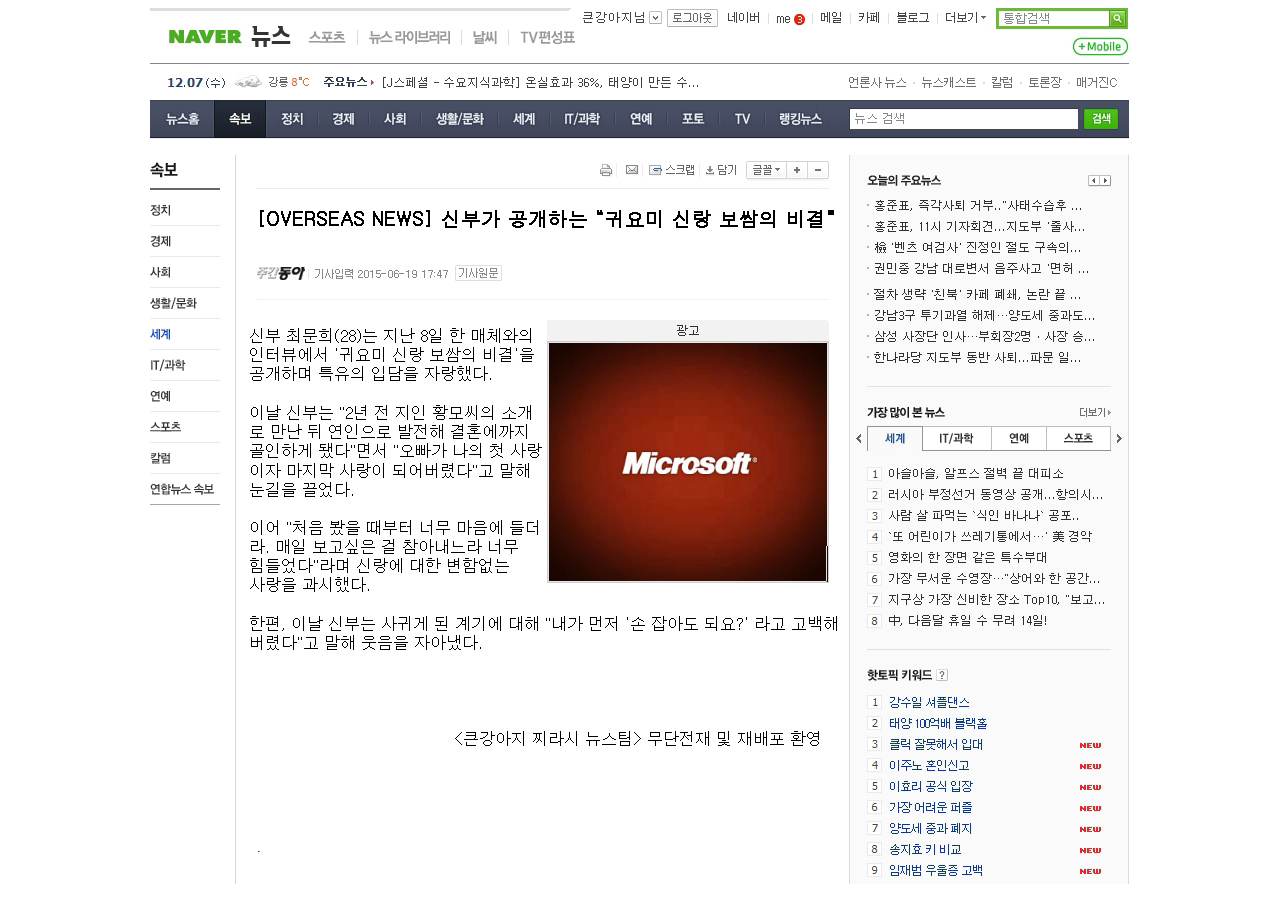
<file: news079f.html>
<!DOCTYPE html PUBLIC "-//W3C//DTD XHTML 1.0 Transitional//EN" "http://www.w3.org/TR/xhtml1/DTD/xhtml1-transitional.dtd">
<html xmlns="http://www.w3.org/1999/xhtml">

<head>
<meta http-equiv="Content-Type" content="text/html; charset=utf-8" />
<title>선진♡문희 혼인잔치</title>
</head>
<body>
<center>
<img src='images/news/news_6.jpg' border=0></body>

</html>
</file>
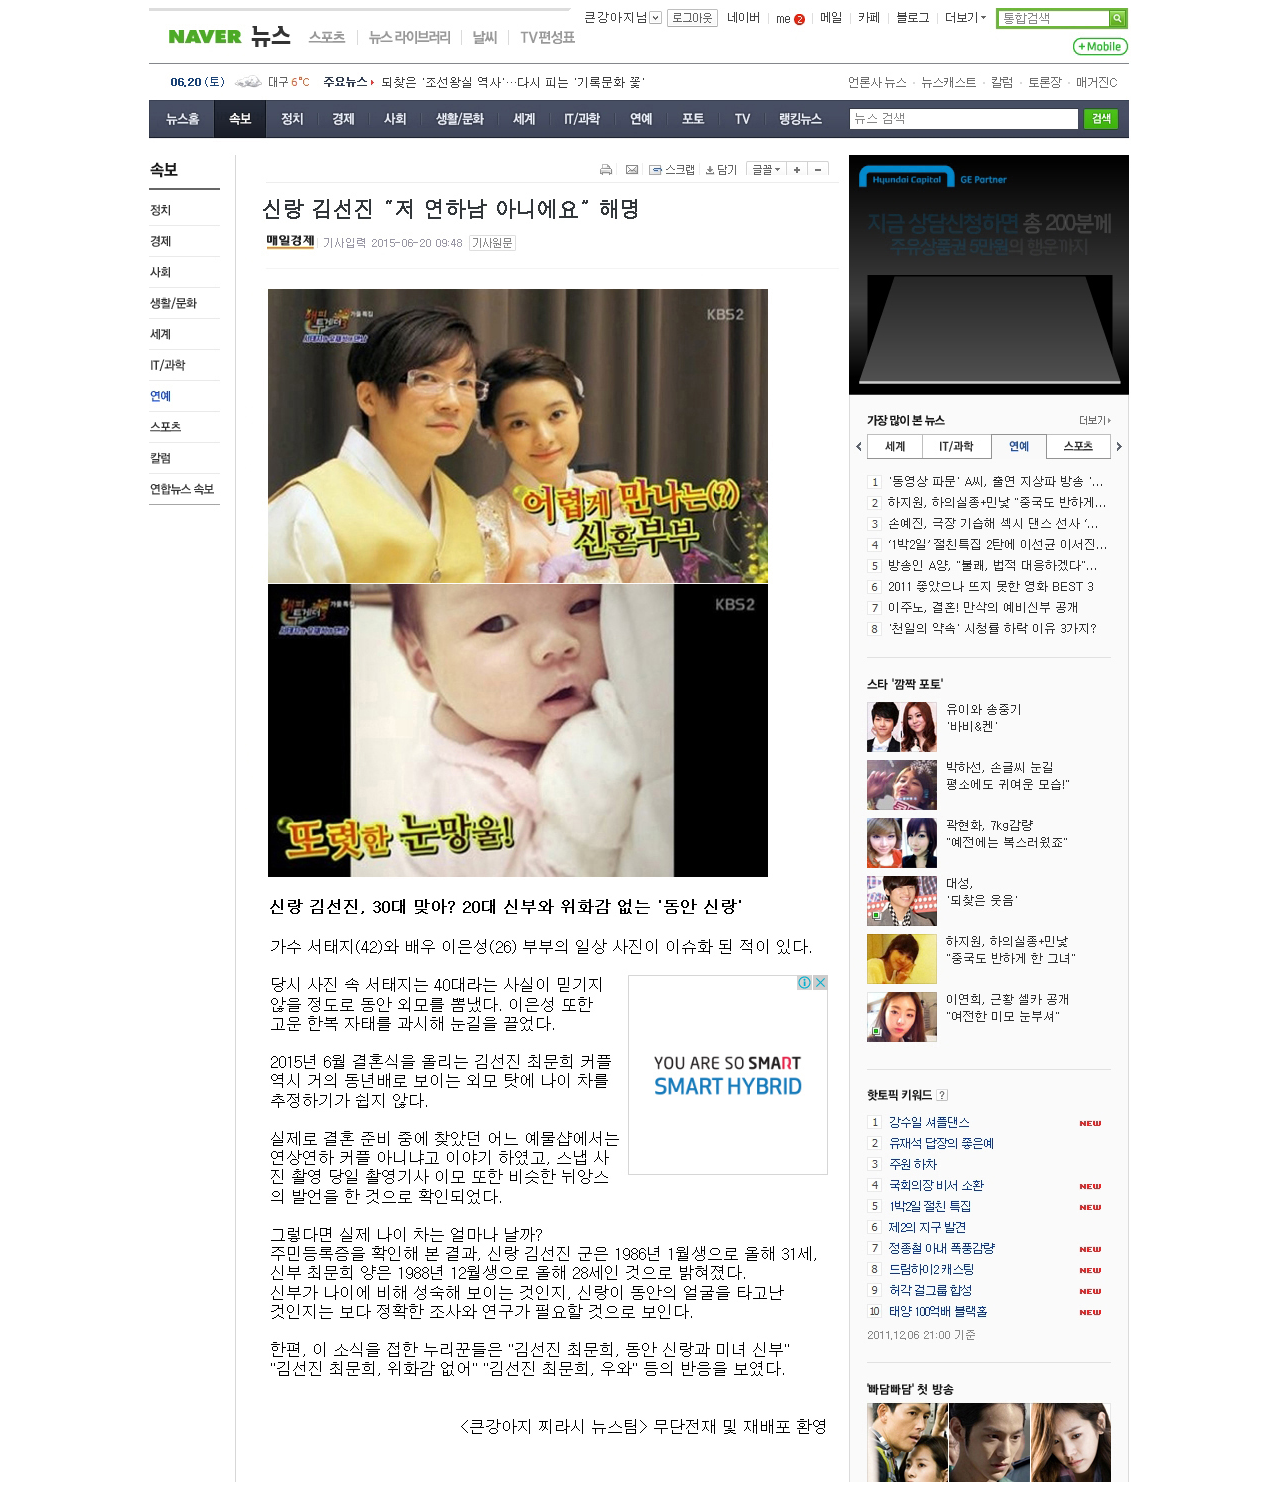
<file: newsb4e5.html>
<!DOCTYPE html PUBLIC "-//W3C//DTD XHTML 1.0 Transitional//EN" "http://www.w3.org/TR/xhtml1/DTD/xhtml1-transitional.dtd">
<html xmlns="http://www.w3.org/1999/xhtml">

<head>
<meta http-equiv="Content-Type" content="text/html; charset=utf-8" />
<title>선진♡문희 혼인잔치</title>
</head>
<body>
<center>
<img src='images/news/news_2.jpg' border=0></body>

</html>
</file>
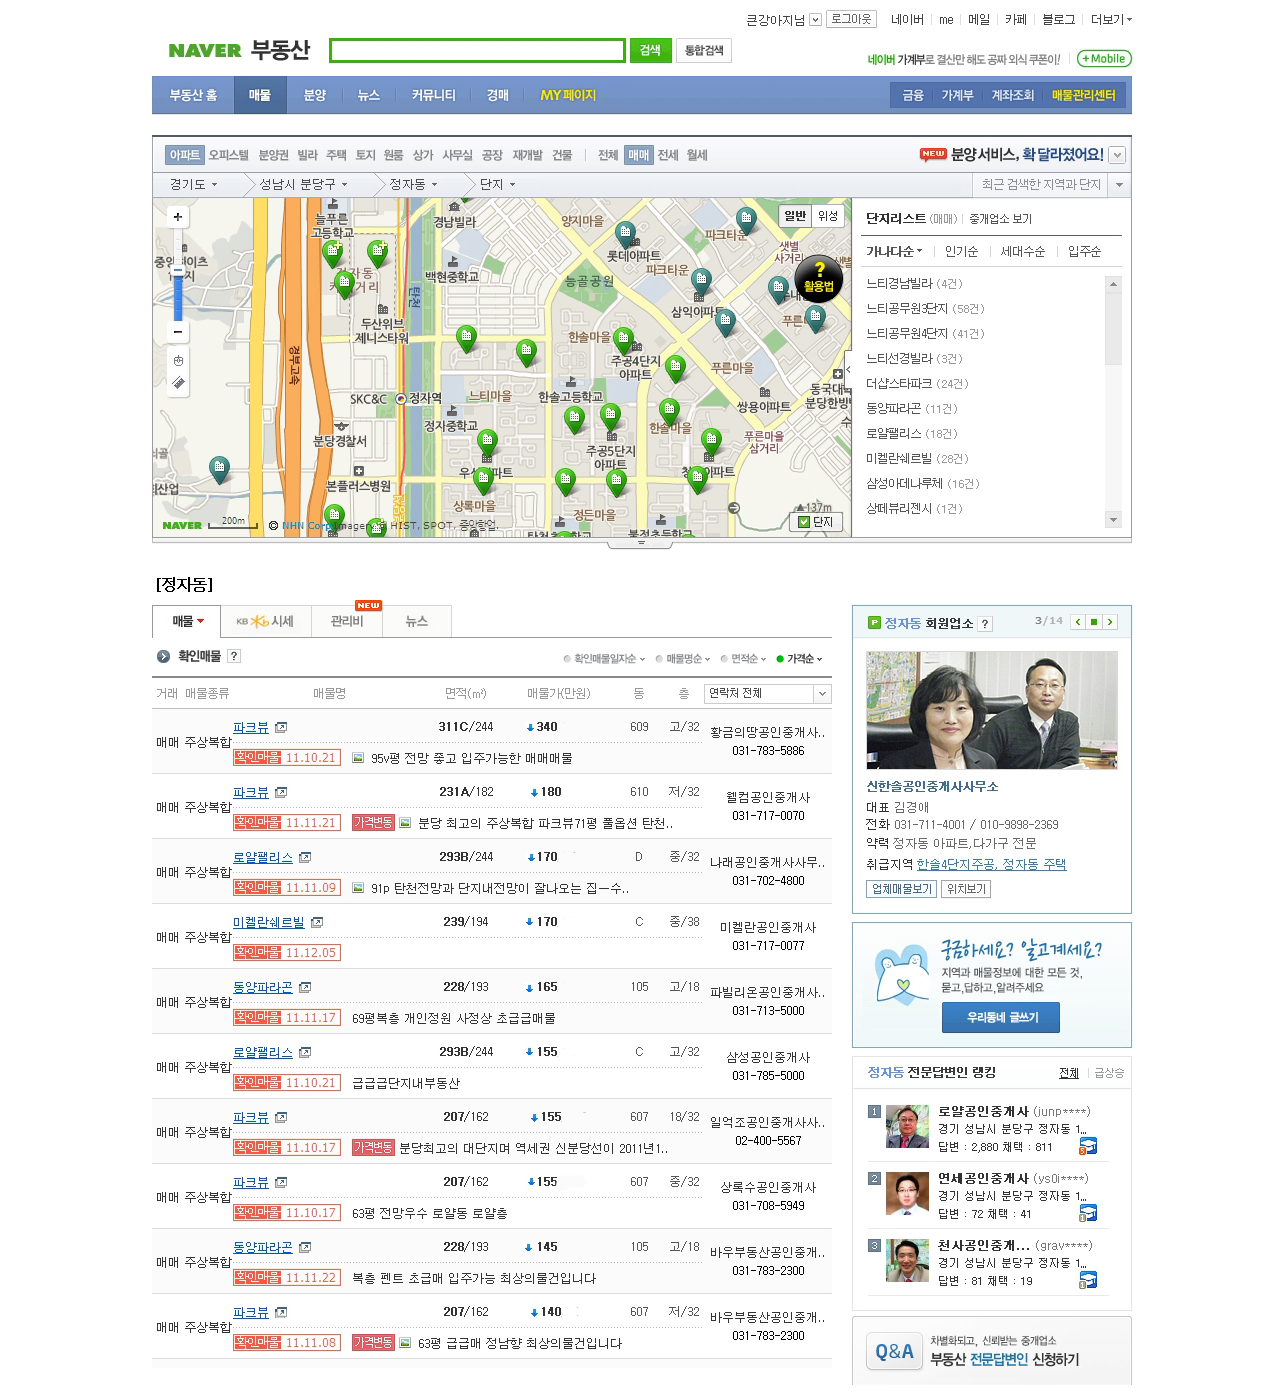
<file: rollingT1dfe.html>
<!DOCTYPE html PUBLIC "-//W3C//DTD XHTML 1.0 Transitional//EN" "http://www.w3.org/TR/xhtml1/DTD/xhtml1-transitional.dtd">
<html xmlns="http://www.w3.org/1999/xhtml">

<head>
<meta http-equiv="Content-Type" content="text/html; charset=utf-8" />
<title>선진♡문희 혼인잔치</title>
</head>
<body>
<center>
<img src='images/land.jpg' border=0></body>

</html>
</file>
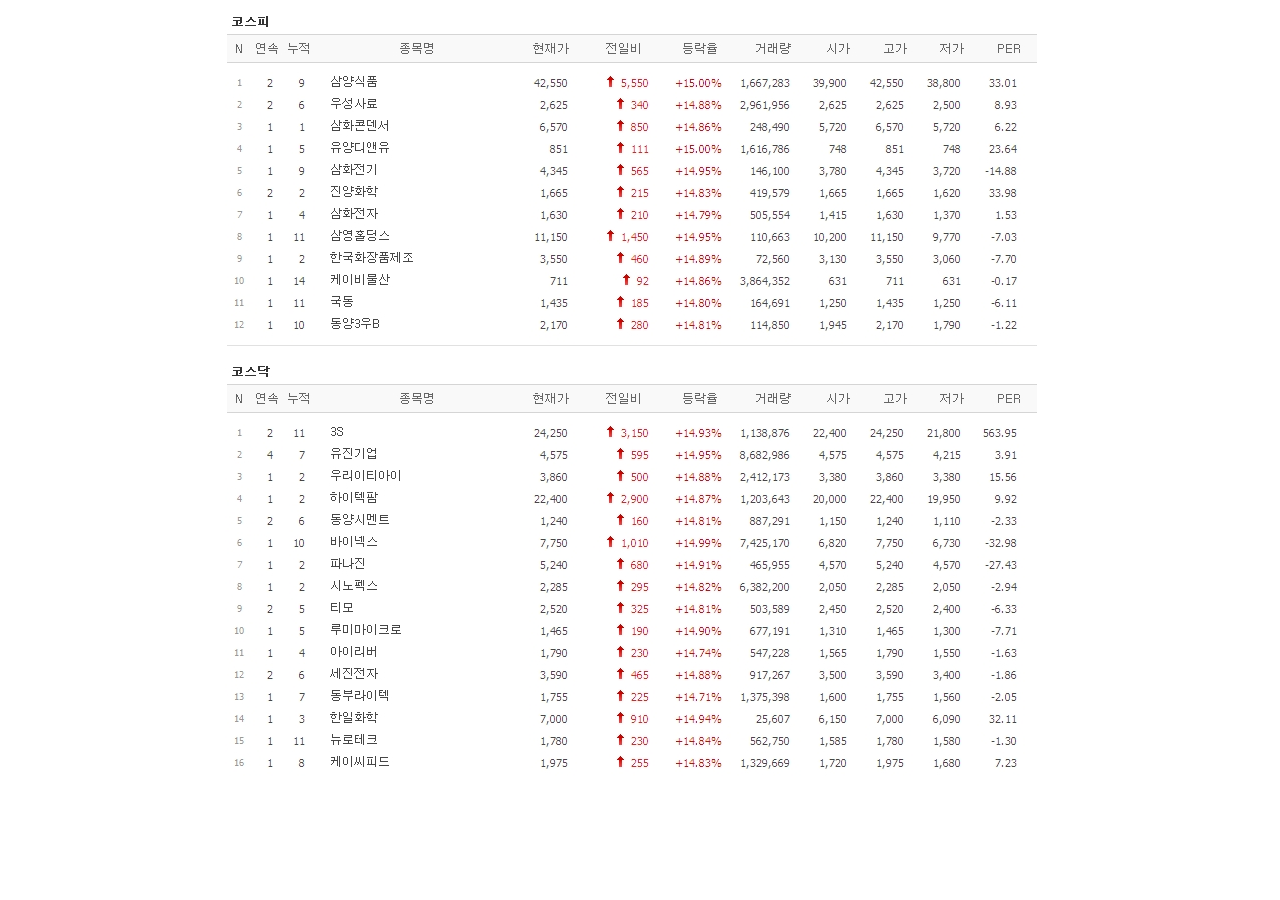
<file: rollingT931b.html>
<!DOCTYPE html PUBLIC "-//W3C//DTD XHTML 1.0 Transitional//EN" "http://www.w3.org/TR/xhtml1/DTD/xhtml1-transitional.dtd">
<html xmlns="http://www.w3.org/1999/xhtml">

<head>
<meta http-equiv="Content-Type" content="text/html; charset=utf-8" />
<title>선진♡문희 혼인잔치</title>
</head>
<body>
<center>
<img src='images/finance.jpg' border=0></body>

</html>
</file>
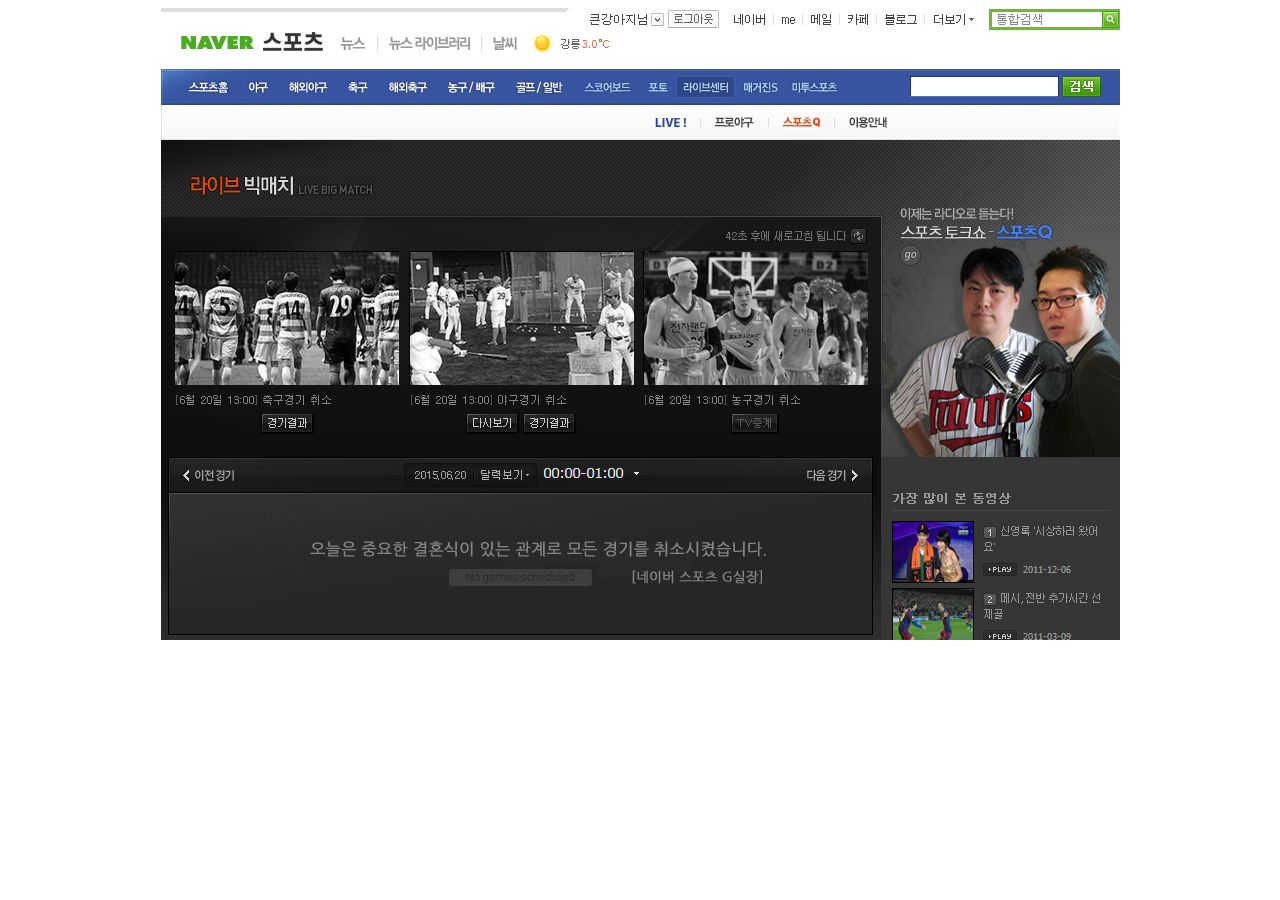
<file: rollingTb4e5.html>
<!DOCTYPE html PUBLIC "-//W3C//DTD XHTML 1.0 Transitional//EN" "http://www.w3.org/TR/xhtml1/DTD/xhtml1-transitional.dtd">
<html xmlns="http://www.w3.org/1999/xhtml">

<head>
<meta http-equiv="Content-Type" content="text/html; charset=utf-8" />
<title>선진♡문희 혼인잔치</title>
</head>
<body>
<center>
<img src='images/sports.jpg' border=0></body>

</html>
</file>
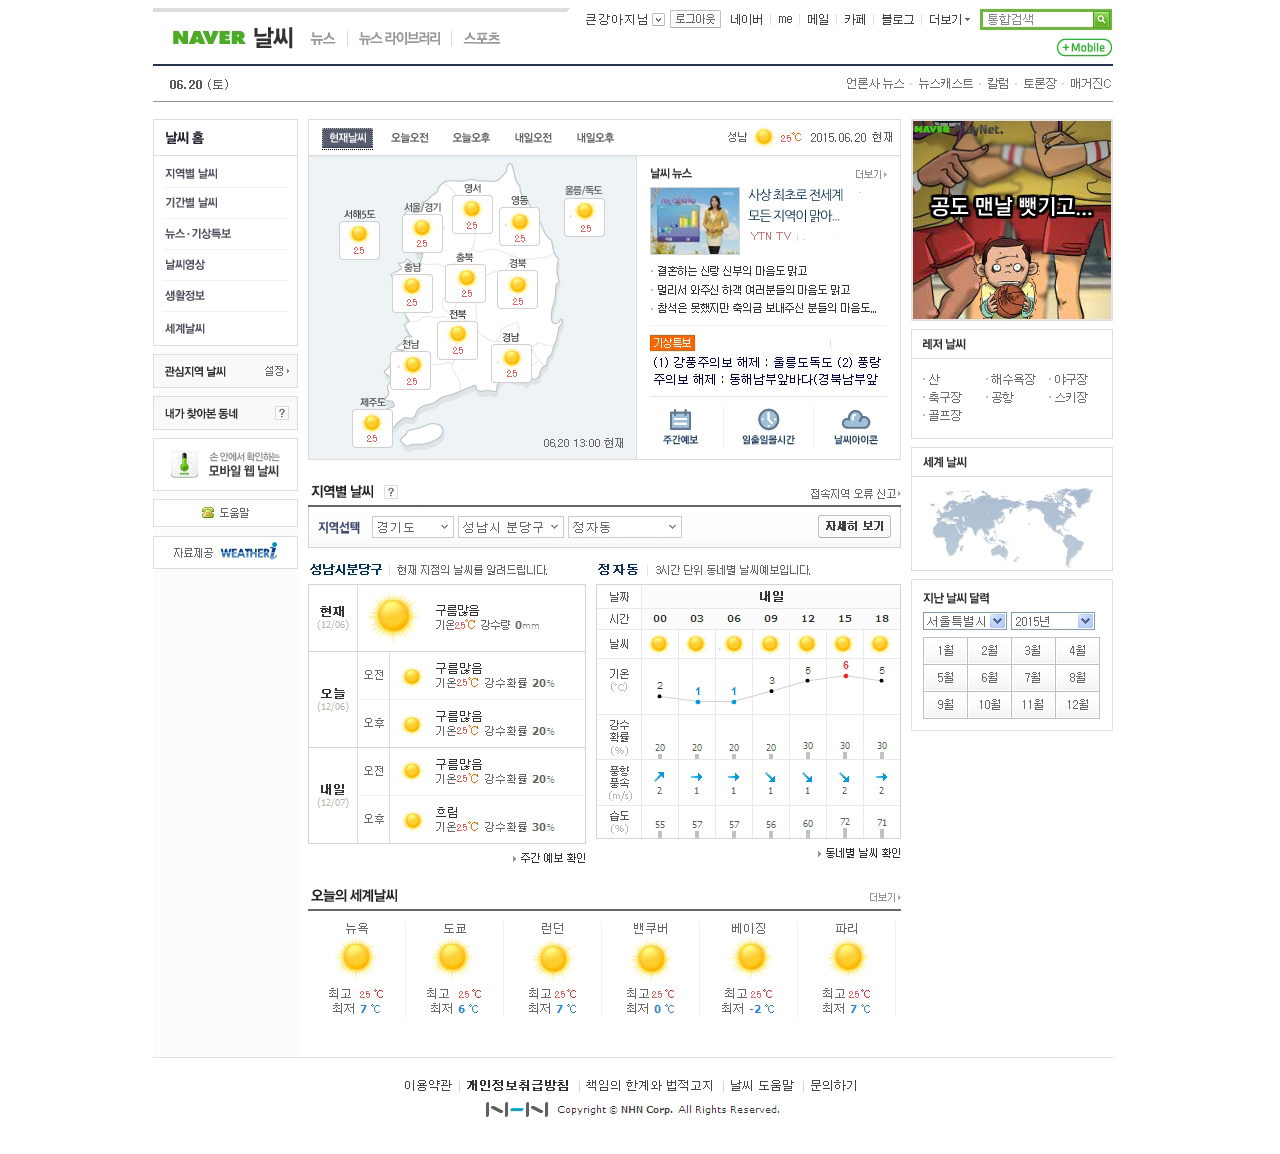
<file: rollingTcdfe.html>
<!DOCTYPE html PUBLIC "-//W3C//DTD XHTML 1.0 Transitional//EN" "http://www.w3.org/TR/xhtml1/DTD/xhtml1-transitional.dtd">
<html xmlns="http://www.w3.org/1999/xhtml">

<head>
<meta http-equiv="Content-Type" content="text/html; charset=utf-8" />
<title>선진♡문희 혼인잔치</title>
</head>
<body>
<center>
<img src='images/weather.jpg' border=0></body>

</html>
</file>
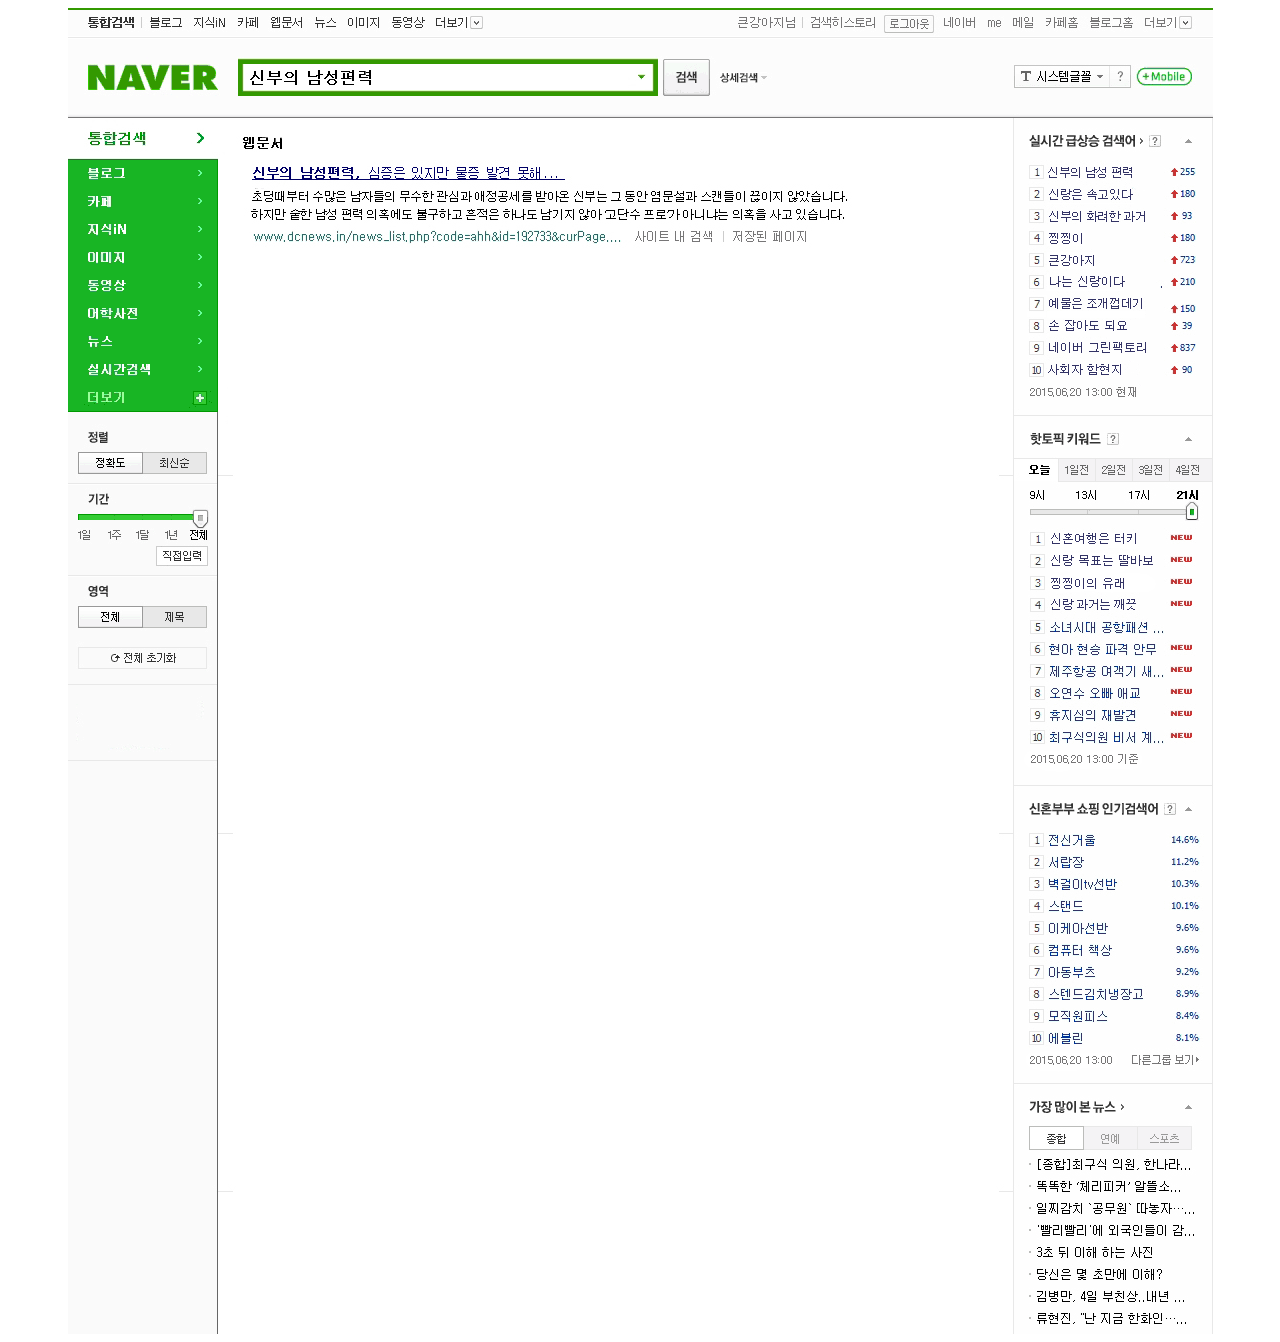
<file: search.html>
<!DOCTYPE html PUBLIC "-//W3C//DTD XHTML 1.0 Transitional//EN" "http://www.w3.org/TR/xhtml1/DTD/xhtml1-transitional.dtd">
<html xmlns="http://www.w3.org/1999/xhtml">
<head>
<meta http-equiv="Content-Type" content="text/html; charset=utf-8" />
<title>선진♡문희 혼인잔치</title>
</head>
<body>
<center>
<img src="images/topT1.gif" border=0>
</body>
</html>
</file>
